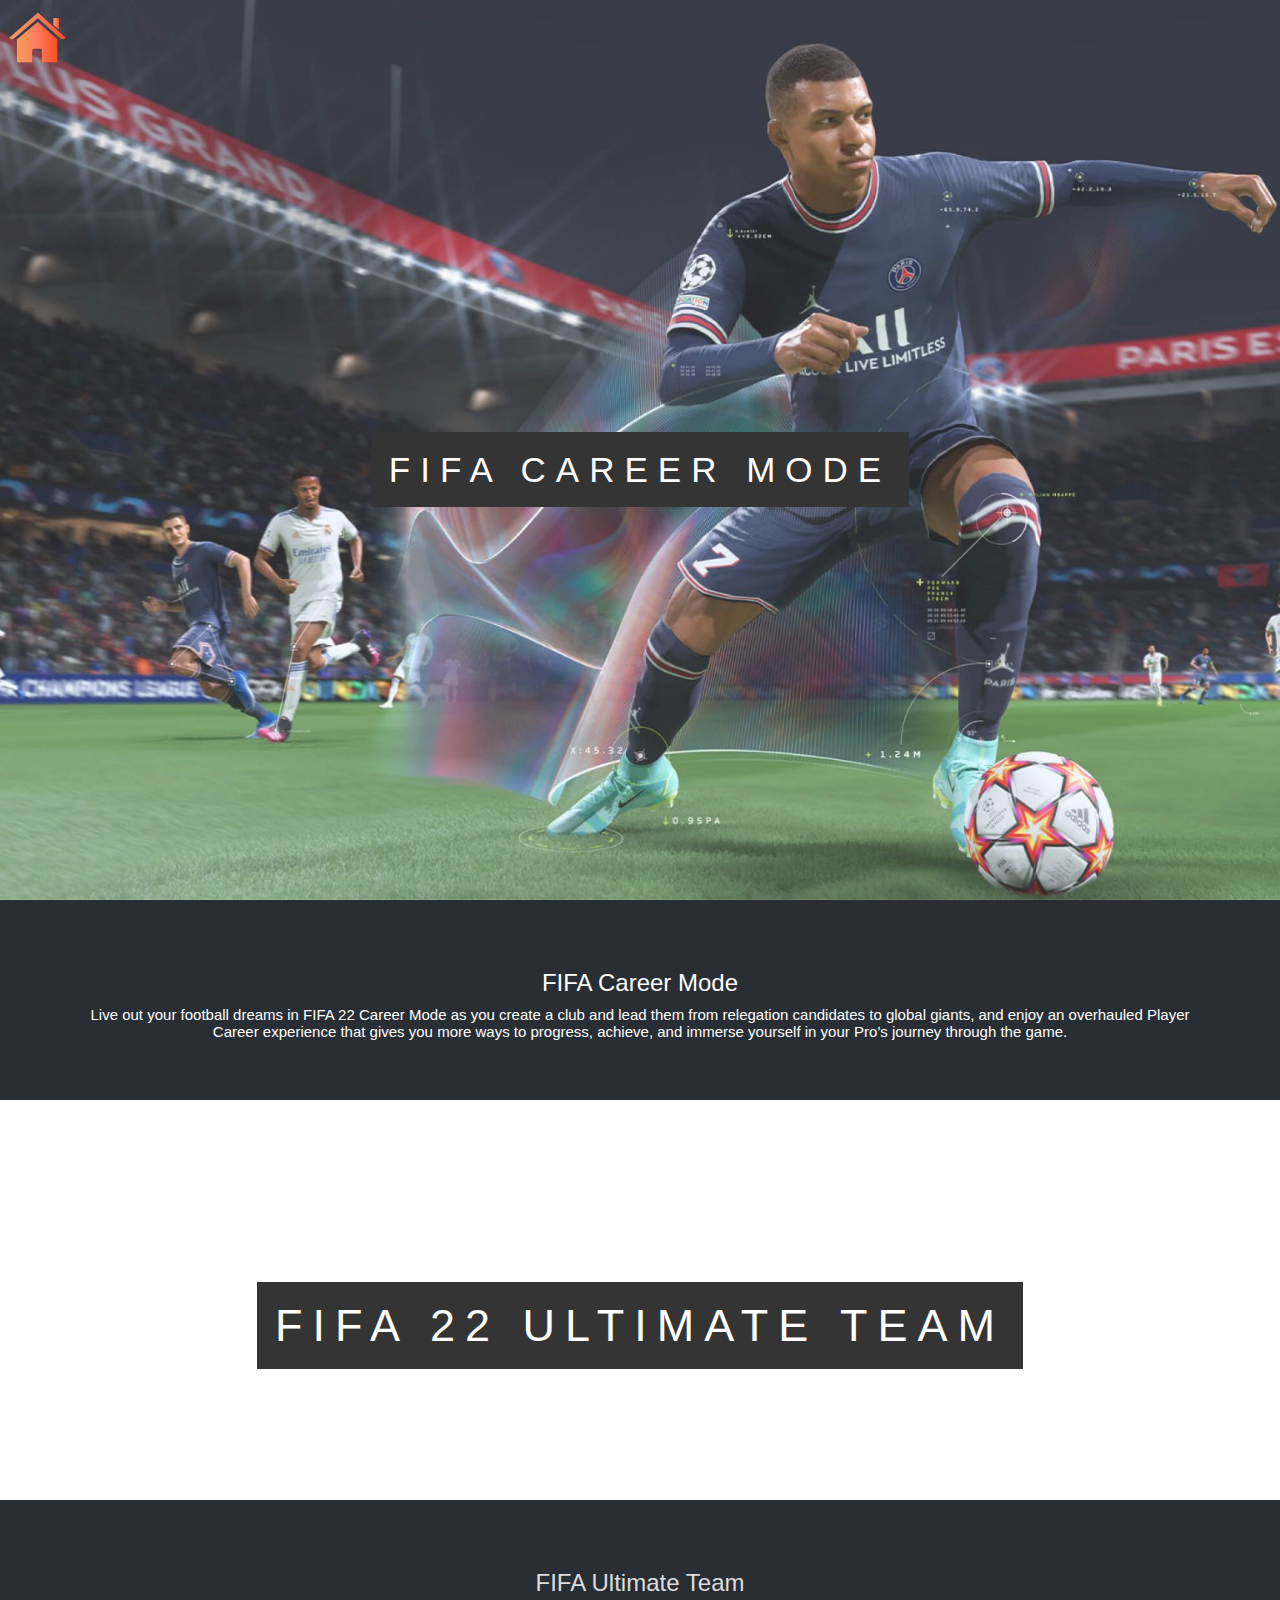
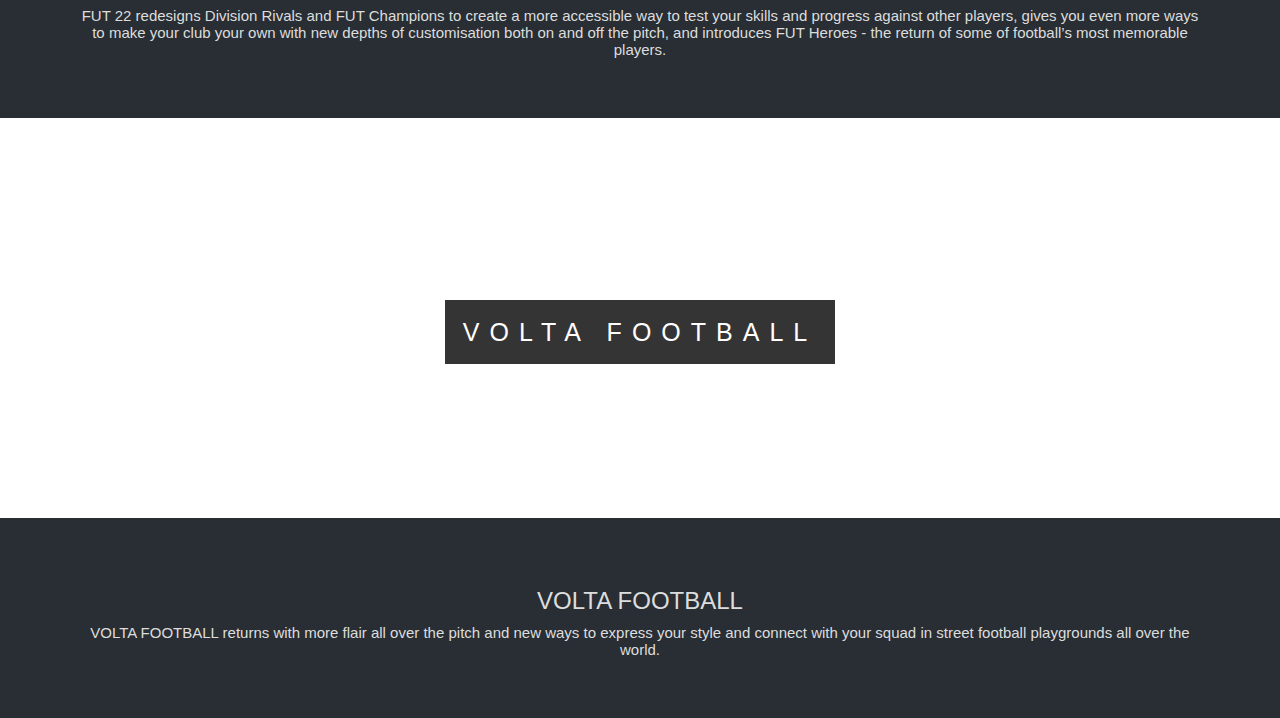
<file: about_us.html>
<html>

<head>
    <!-- Google Tag Manager -->
<script>(function(w,d,s,l,i){w[l]=w[l]||[];w[l].push({'gtm.start':
  new Date().getTime(),event:'gtm.js'});var f=d.getElementsByTagName(s)[0],
  j=d.createElement(s),dl=l!='dataLayer'?'&l='+l:'';j.async=true;j.src=
  'https://www.googletagmanager.com/gtm.js?id='+i+dl;f.parentNode.insertBefore(j,f);
  })(window,document,'script','dataLayer','GTM-THW9BN9');</script>
  <!-- End Google Tag Manager -->
    
    
    <meta name="viewport" content="width=device-width, initial-scale=1">
    <link rel="stylesheet" href="https://www.w3schools.com/w3css/4/w3.css">
    <link rel="stylesheet" href="https://maxcdn.bootstrapcdn.com/bootstrap/3.3.6/css/bootstrap.min.css">
    <!-- <script async src="https://www.googletagmanager.com/gtag/js?id=G-6L0EB74K8D"></script>
    <script>
        window.dataLayer = window.dataLayer || [];
        function gtag(){dataLayer.push(arguments);}
        gtag('js', new Date());
      
        gtag('config', 'G-6L0EB74K8D');
      </script> -->
    <title>
        Fifa 22 Game modes
      </title>
    <style>
        body,
        html {
            height: 100%;
            margin: 0;
            font: 400 15px "Lato", sans-serif;
            color: #777;
        }

        .bgimg-1,
        .bgimg-2,
        .bgimg-3,
        bgimg-4 {
            position: relative;
            opacity: 0.85;
            background-attachment: fixed;
            background-position: center;
            background-repeat: no-repeat;
            background-size: cover;

        }

        .bgimg-1 {
            background-image: url("images/mbappe.jpg");
            min-height: 100%;
        }

        .bgimg-2 {
            background-image: url("images/ultimate_team.png");
            min-height: 400px;
        }

        .bgimg-3 {
            background-image: url("images/volta_football.jpg");
            min-height: 400px;
        }

        .bgimg-4 {
            background-image: url("images/mbappe.jpg");
            min-height: 100%;
        }

        .caption {
            position: absolute;
            left: 0;
            top: 50%;
            width: 100%;
            text-align: center;
            color: #000;
        }

        .caption span.border {
            background-color: #111;
            color: #fff;
            padding: 18px;
            font-size: 25px;
            letter-spacing: 10px;
        }
    </style>
</head>

<body>
<!-- Google Tag Manager (noscript) -->
<noscript><iframe src="https://www.googletagmanager.com/ns.html?id=GTM-THW9BN9"
  height="0" width="0" style="display:none;visibility:hidden"></iframe></noscript>
  <!-- End Google Tag Manager (noscript) -->
    
    
    <div class="bgimg-1">
        <a href="https://suryanandhu.github.io/Assn-Ppt/index.html">
            <img src="images/homeic.png" width="75" height="75">
        </a>

        <div class="caption">
            <span class="border" style="font-size:35px;">FIFA CAREER MODE</span>
        </div>
    </div>

    <div style="color:white;background-color:#282E34;text-align:center;padding:50px 80px;text-align: justify;">
        <h3 style="text-align:center">FIFA Career Mode</h3>
        <p style="text-align:center">Live out your football dreams in FIFA 22 Career Mode as you create a club and lead
            them from relegation candidates to global giants, and enjoy an overhauled Player Career experience that
            gives you more ways to progress, achieve, and immerse yourself in your Pro’s journey through the game.
        </p>
    </div>

    <div class="bgimg-2">
        <div class="caption">
            <span class="border" style="font-size:45px;color:white ">FIFA 22 ULTIMATE TEAM</span>
        </div>
    </div>

    <div style="position:relative;">
        <div style="color:#ddd;background-color:#282E34;text-align:center;padding:50px 80px;text-align: justify;">
            <h3 style="text-align:center">FIFA Ultimate Team</h3>

            <p style="text-align:center">FUT 22 redesigns Division Rivals and FUT Champions to create a more accessible
                way to test your skills and progress against other players, gives you even more ways to make your club
                your own with new depths of customisation both on and off the pitch, and introduces FUT Heroes - the
                return of some of football’s most memorable players.</p>
        </div>
    </div>


    <div class="bgimg-3">
        <div class="caption">
            <span class="border">VOLTA FOOTBALL</span>
        </div>
    </div>
    <div style="position:relative;">
        <div style="color:#ddd;background-color:#282E34;text-align:center;padding:50px 80px;text-align: justify;">
            <h3 style="text-align:center">VOLTA FOOTBALL</h3>

            <p style="text-align:center">VOLTA FOOTBALL returns with more flair all over the pitch and new ways to
                express your style and connect with your squad in street football playgrounds all over the world.</p>
        </div>
    </div>


</body>

</html>
</file>
